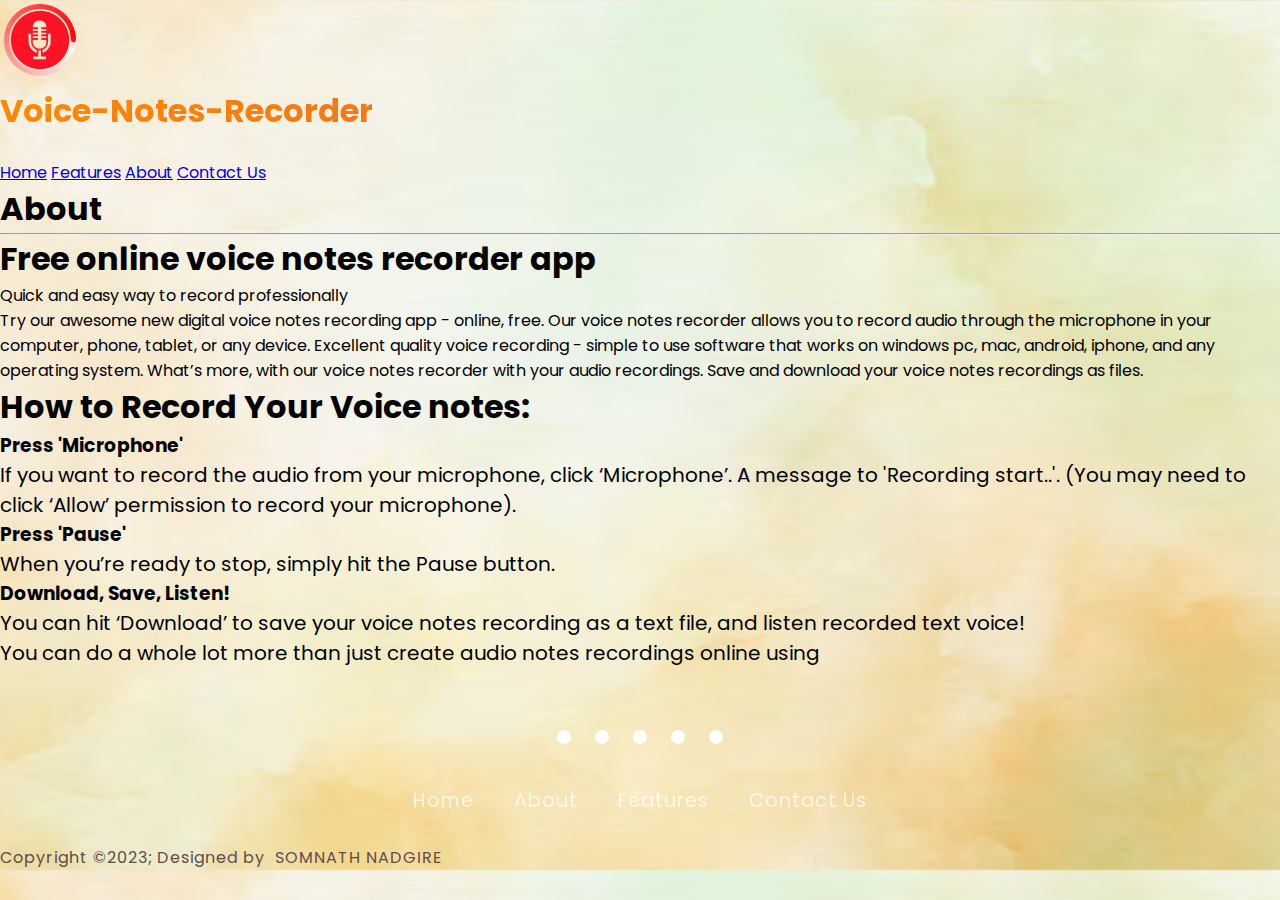
<file: about.html>
<!DOCTYPE html>
<html lang="en">

<head>
  <meta charset="UTF-8">
  <meta name="viewport" content="width=device-width, initial-scale=1.0">
  <link href="https://cdn.jsdelivr.net/npm/bootstrap@5.1.3/dist/css/bootstrap.min.css" rel="stylesheet"
    integrity="sha384-1BmE4kWBq78iYhFldvKuhfTAU6auU8tT94WrHftjDbrCEXSU1oBoqyl2QvZ6jIW3" crossorigin="anonymous">
  <link rel="stylesheet" href="https://cdnjs.cloudflare.com/ajax/libs/font-awesome/6.2.1/css/all.min.css"
    integrity="sha512-MV7K8+y+gLIBoVD59lQIYicR65iaqukzvf/nwasF0nqhPay5w/9lJmVM2hMDcnK1OnMGCdVK+iQrJ7lzPJQd1w=="
    crossorigin="anonymous" referrerpolicy="no-referrer" />
  <link rel="stylesheet" href="index.css">
  <title>Voice Notes Recorder/About</title>
</head>

<body>
  <main>
    <nav class="navbar navbar-dark bg-dark navbar-expand-lg mb-4">
      <div class="container-fluid">
        <a class="navbar-brand mx-3" href="/"><img src="/image/R-removebg-preview.png"
            style="width: 80px; height: 80px;" alt="logo"></a>
        <h1 class="fs-1 ps-4 heading">Voice-Notes-Recorder</h1>
        <button class="navbar-toggler ms-auto" type="button" data-bs-toggle="collapse"
          data-bs-target="#navbarNavAltMarkup" aria-controls="navbarNavAltMarkup" aria-expanded="false"
          aria-label="Toggle navigation">
          <span class="navbar-toggler-icon"></span>
        </button>
        <div class="collapse navbar-collapse text-right" id="navbarNavAltMarkup">
          <div class="navbar-nav ms-auto me-5">
            <a class="nav-link fs-3" aria-current="page" href="/">Home</a>
            <a class="nav-link fs-3" href="features.html">Features</a>
            <a class="nav-link fs-3 active" href="about.html">About</a>
            <a class="nav-link fs-3" href="contactUs.html">Contact Us</a>
          </div>
        </div>
      </div>
    </nav>
    <div class="container ms-2">
      <div class="fw-bolder">
        <h1>About</h1>
      </div>
    </div>
    <hr>
    <div class="card text-center">
      <div class="card-header bg-opacity-25 bg-primary text-center">
        <h1 class="text-danger">Free online voice notes recorder app</h1>
        <p>Quick and easy way to record professionally</p>
      </div>
      <div class="card-body">
        <div>
          <p class="fs-5">
            Try our awesome new digital voice notes recording app - online, free. Our voice notes recorder allows you to
            record audio through the microphone in your computer, phone, tablet, or any device. Excellent quality voice
            recording - simple to use software that works on windows pc, mac, android, iphone, and any operating system.
            What’s more, with our voice notes recorder with your audio recordings. Save and download your voice notes
            recordings as files.
          </p>
        </div>
      </div>
    </div>

    <div class="card-header mt-5 text-center">
      <h1>How to Record Your Voice notes:</h1>
    </div>
    <div class="card-body text-center info-record">
      <div class="grid grid-cols-1 items-start justify-items-center gap-12 grid-cols-3">
        <div class="grid grid-flow-row justify-items-center gap-2">
          <div class="">
            <p class="w-100 h-100" id="start-record-btn" title="Start Recording"><i
                class="fa-solid fa-microphone fs-1 text-danger"></i></p>
          </div>
          <div class="">
            <h3>Press 'Microphone'</h3>
          </div>
          <div class="">
            <p>If you want to record the audio from your microphone, click ‘Microphone’. A message to 'Recording
              start..'.
              (You may need to click ‘Allow’ permission to record your microphone).</p>
          </div>
        </div>
        <div class="grid grid-flow-row justify-items-center gap-2">
          <div class="">
            <p><i class="fa-regular fa-circle-pause fs-2 text-primary"></i></p>
          </div>
          <div class="">
            <h3>Press 'Pause'</h3>
          </div>
          <div class="">
            <p> When you’re ready to stop, simply hit the Pause button.</p>
          </div>
        </div>
        <div class="grid grid-flow-row justify-items-center gap-2">
          <div class="">
            <p><i class="fa-solid fa-download fs-3 text-warning mx-1"></i><i
                class="fa-solid fa-floppy-disk fs-2 mx-1 text-danger"></i><i
                class="fa-solid fa-headphones fs-3 text-primary mx-1"></i></p>
          </div>
          <div class="">
            <h3>Download, Save, Listen!</h3>
          </div>
          <div class="">
            <p class="fs-5">You can hit ‘Download’ to save your voice notes recording as a text file, and listen
              recorded text voice!</p>
          </div>
        </div>

      </div>
      <div class="card-footer text-center">
        <p class="fs-6">You can do a whole lot more than just create audio notes recordings online using </p>
      </div>
    </div> <br><br>
  </main>

  <!-- footer section -->
  <!-- footer section -->
  <footer class="card-footer bg-dark">
    <div class="socialIcons">
      <a href="https://github.com/Somnadgire1"><i class="fa-brands fa-github px-1"></i></a>
      <a href="https://www.linkedin.com/in/somnath-nadgire-570386142"><i class="fa-brands fa-linkedin"></i></a>
      <a href="https://www.facebook.com/somnathnadgire"><i class="fa-brands fa-facebook"></i></a>
      <a href="https://mail.google.com/mail/u/0/#inbox"><i class="fa-regular fa-envelope px-1"></i></a>
      <a href="https://www.instagram.com/Somnadgire1"><i class="fa-brands fa-instagram"></i></a>
    </div>
    <div class="text-center footerNav">
      <ul>
        <li><a href="/">Home</a></li>
        <li><a href="/about.html">About</a></li>
        <li><a href="/features.html">Features</a></li>
         <li><a href="contactUs.html">Contact Us</a></li>
      </ul>
    </div>
    <!-- Copyright -->
    <div class="text-center copyright w-100">
      <p>
        Copyright &copy;2023; Designed by
        <span>Somnath Nadgire</span>
      </p>
    </div>
    <!-- Copyright -->
  </footer>


  <script src="https://cdn.jsdelivr.net/npm/bootstrap@5.1.3/dist/js/bootstrap.bundle.min.js"
    integrity="sha384-ka7Sk0Gln4gmtz2MlQnikT1wXgYsOg+OMhuP+IlRH9sENBO0LRn5q+8nbTov4+1p"
    crossorigin="anonymous"></script>
</body>

</html>
</file>
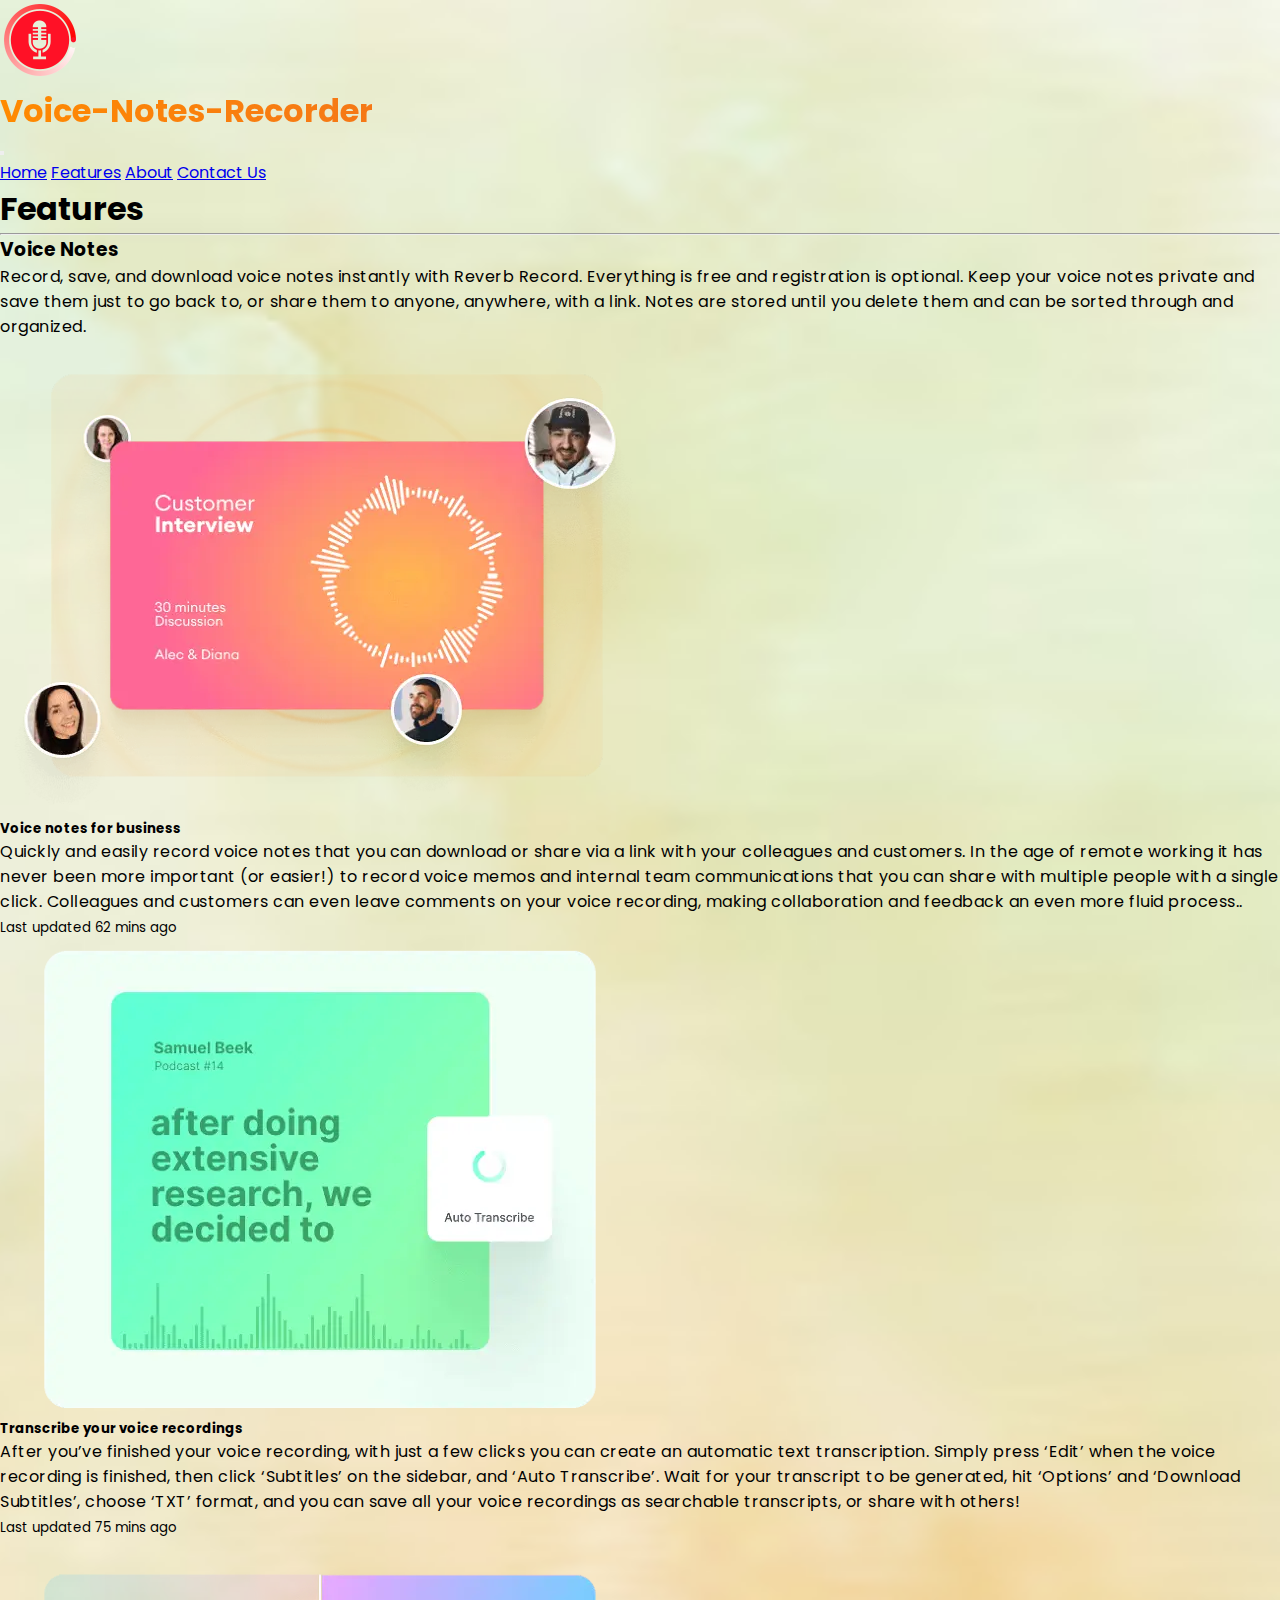
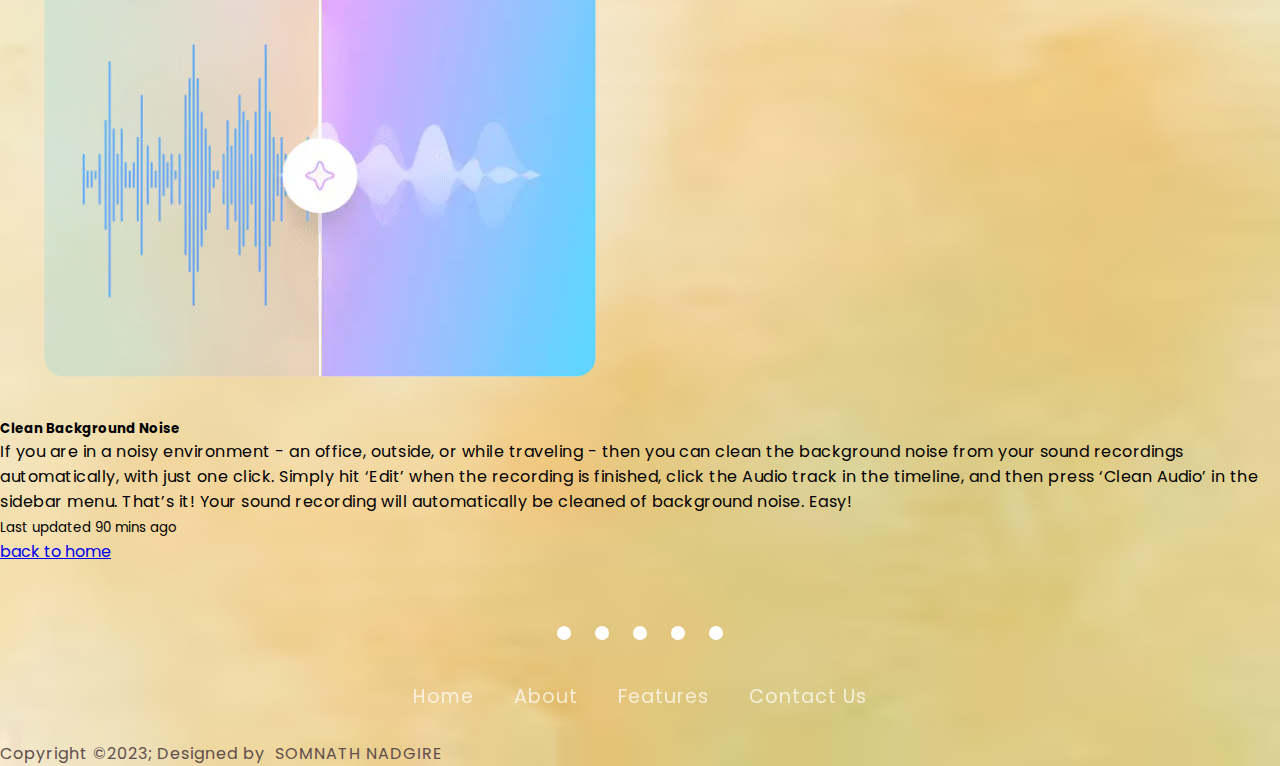
<file: features.html>
<!DOCTYPE html>
<html lang="en">

<head>
  <meta charset="UTF-8">
  <meta name="viewport" content="width=device-width, initial-scale=1.0">
  <link href="https://cdn.jsdelivr.net/npm/bootstrap@5.1.3/dist/css/bootstrap.min.css" rel="stylesheet"
    integrity="sha384-1BmE4kWBq78iYhFldvKuhfTAU6auU8tT94WrHftjDbrCEXSU1oBoqyl2QvZ6jIW3" crossorigin="anonymous">
  <link rel="stylesheet" href="https://cdnjs.cloudflare.com/ajax/libs/font-awesome/6.2.1/css/all.min.css"
    integrity="sha512-MV7K8+y+gLIBoVD59lQIYicR65iaqukzvf/nwasF0nqhPay5w/9lJmVM2hMDcnK1OnMGCdVK+iQrJ7lzPJQd1w=="
    crossorigin="anonymous" referrerpolicy="no-referrer" />
  <link rel="stylesheet" href="index.css">
  <title>Voice Notes Recorder/Features</title>
</head>

<body>
  <main>
    <nav class="navbar navbar-dark bg-dark navbar-expand-lg mb-4">
      <div class="container-fluid">
        <a class="navbar-brand mx-3" href="/"><img src="/image/R-removebg-preview.png"
            style="width: 80px; height: 80px;" alt="logo"></a>
        <h1 class="fs-1 ps-4 heading">Voice-Notes-Recorder</h1>
        <button class="navbar-toggler ms-auto" type="button" data-bs-toggle="collapse"
          data-bs-target="#navbarNavAltMarkup" aria-controls="navbarNavAltMarkup" aria-expanded="false"
          aria-label="Toggle navigation">
          <span class="navbar-toggler-icon"></span>
        </button>
        <div class="collapse navbar-collapse text-right" id="navbarNavAltMarkup">
          <div class="navbar-nav ms-auto me-5">
            <a class="nav-link fs-3" aria-current="page" href="/">Home</a>
            <a class="nav-link fs-3 active" href="features.html">Features</a>
            <a class="nav-link fs-3" href="about.html">About</a>
            <a class="nav-link fs-3" href="contactUs.html">Contact Us</a>
          </div>
        </div>
      </div>
    </nav>
    <div class="container-fluid ms-2 features">
      <div class="fw-bolder">
        <h1>Features</h1>
      </div>
      <hr>
      <div class="container-md text-center">
        <h3 class="text-danger">Voice Notes</h3>
        <p>Record, save, and download voice notes instantly with Reverb Record. Everything is free and registration is
          optional.

          Keep your voice notes private and save them just to go back to, or share them to anyone, anywhere, with a
          link. Notes are stored until you delete them and can be sorted through and organized.</p>
      </div>
      <div class="container text-center mt-5 featuresContainer">

        <div class="row row-cols-1 row-cols-md-3 g-4">
          <div class="col">
            <div class="card h-100">
              <img src="/image/Voice_notes_for_business.png" class="img-fluid rounded-start bg-light" alt="...">
              <div class="card-body">
                <h5 class="card-title">Voice notes for business</h5>
                <p class="card-text">Quickly and easily record voice notes that you can download or share via a link
                  with your colleagues and customers. In the age of remote working it has never been more important (or
                  easier!) to record voice memos and internal team communications that you can share with multiple
                  people with a single click. Colleagues and customers can even leave comments on your voice recording,
                  making collaboration and feedback an even more fluid process..</p>
              </div>
              <div class="card-footer">
                <small class="text-muted">Last updated 62 mins ago</small>
              </div>
            </div>
          </div>
          <div class="col">
            <div class="card h-100">
              <img src="/image/Transcribe_your_voice.png" class="img-fluid rounded-start bg-light" alt="transcript">
              <div class="card-body">
                <h5 class="card-title">Transcribe your voice recordings</h5>
                <p class="card-text">After you’ve finished your voice recording, with just a few clicks you can create
                  an automatic text transcription. Simply press ‘Edit’ when the voice recording is finished, then click
                  ‘Subtitles’ on the sidebar, and ‘Auto Transcribe’. Wait for your transcript to be generated, hit
                  ‘Options’ and ‘Download Subtitles’, choose ‘TXT’ format, and you can save all your voice recordings as
                  searchable transcripts, or share with others!</p>
              </div>
              <div class="card-footer">
                <small class="text-muted">Last updated 75 mins ago</small>
              </div>
            </div>
          </div>
          <div class="col">
            <div class="card h-100">
              <img src="/image/Clean_Background_Noise.png" class="img-fluid rounded-start bg-light" alt="bg noise">
              <div class="card-body">
                <h5 class="card-title">Clean Background Noise</h5>
                <p class="card-text">If you are in a noisy environment - an office, outside, or while traveling - then
                  you can clean the background noise from your sound recordings automatically, with just one click.
                  Simply hit ‘Edit’ when the recording is finished, click the Audio track in the timeline, and then
                  press ‘Clean Audio’ in the sidebar menu. That’s it! Your sound recording will automatically be cleaned
                  of background noise. Easy!</p>
              </div>
              <div class="card-footer">
                <small class="text-muted">Last updated 90 mins ago</small>
              </div>
            </div>
          </div>
        </div>
        <a href="/index.html">back to home</a>
      </div>
    </div>
  </main> <br><br>

  <!-- footer section -->
  <footer class="card-footer bg-dark">
    <div class="socialIcons">
      <a href="https://github.com/Somnadgire1"><i class="fa-brands fa-github px-1"></i></a>
      <a href="https://www.linkedin.com/in/somnath-nadgire-570386142"><i class="fa-brands fa-linkedin"></i></a>
      <a href="https://www.facebook.com/somnathnadgire"><i class="fa-brands fa-facebook"></i></a>
      <a href="https://mail.google.com/mail/u/0/#inbox"><i class="fa-regular fa-envelope px-1"></i></a>
      <a href="https://www.instagram.com/Somnadgire1"><i class="fa-brands fa-instagram"></i></a>
    </div>
    <div class="text-center footerNav">
      <ul>
        <li><a href="/">Home</a></li>
        <li><a href="/about.html">About</a></li>
        <li><a href="/features.html">Features</a></li>
        <li><a href="contactUs.html">Contact Us</a></li>
      </ul>
    </div>
    <!-- Copyright -->
    <div class="text-center copyright w-100">
      <p>
        Copyright &copy;2023; Designed by
        <span>Somnath Nadgire</span>
      </p>
    </div>
    <!-- Copyright -->
  </footer>

  <script src="https://cdn.jsdelivr.net/npm/bootstrap@5.1.3/dist/js/bootstrap.bundle.min.js"
    integrity="sha384-ka7Sk0Gln4gmtz2MlQnikT1wXgYsOg+OMhuP+IlRH9sENBO0LRn5q+8nbTov4+1p"
    crossorigin="anonymous"></script>
</body>

</html>
</file>
<file: index.css>
@import url("https://fonts.googleapis.com/css2?family=Poppins&display=swap");

* {
    margin: 0;
    padding: 0;
    box-sizing: border-box;
}

body {
    background: url('/image/delicate-yellow-abstract-watercolor-background.png');
    background-size: cover;
    background-position: 100%;
    font-family: "Poppins", sans-serif;
}

.heading {
    /* Set the background color */
    background: linear-gradient(to right, #ff8a00 0%, #dd4c4f 100%);
    background-clip: text;
    -webkit-background-clip: text;
    -webkit-text-fill-color: transparent;
}

@keyframes slideIn {
    0% {
        transform: translateX(-100%);
        opacity: 0;
    }

    100% {
        transform: translateX(0);
        opacity: 1;
    }
}

.sliding {
    animation: slideIn 0.5s forwards;
}

.listen-note {
    background-color: whitesmoke;
    color: rgb(5, 133, 11);
    border: none;
    text-align: center;
    text-decoration: none;
    display: inline-block;
    font-size: 16px;
    margin: 4px 4px;
    cursor: pointer;
}

.delete-note {
    background-color: #f5faf5;
    color: rgb(250, 7, 7);
    border: none;
    text-align: center;
    text-decoration: none;
    display: inline-block;
    font-size: 16px;
    margin: 4px 2px;
    cursor: pointer;
}

.download-note {
    background-color: #f5faf5;
    color: rgb(43, 7, 250);
    border: none;
    text-align: center;
    text-decoration: none;
    display: inline-block;
    font-size: 16px;
    margin: 4px 2px;
    cursor: pointer;
}

.mainCard {
    box-shadow: 4.0px 8.0px 8.0px hsl(0deg 0% 0% / 0.38);
}

.info-record p {
    font-size: 20px;
}

.socialIcons {
    display: flex;
    justify-content: center;
}

.socialIcons a {
    text-decoration: none;
    padding: 7px;
    background-color: white;
    margin: 12px;
    border-radius: 50%;
    -webkit-border-radius: 50%;
    -moz-border-radius: 50%;
    -ms-border-radius: 50%;
    -o-border-radius: 50%;
}

.socialIcons a:hover {
    background-color: #25252bd2;
    transition: 0.5s;
    -webkit-transition: 0.5s;
    -moz-transition: 0.5s;
    -ms-transition: 0.5s;
    -o-transition: 0.5s;
}

.socialIcons a:hover i {
    color: white;
    transition: 0.5s;
    -webkit-transition: 0.5s;
    -moz-transition: 0.5s;
    -ms-transition: 0.5s;
    -o-transition: 0.5s;
}

.socialIcons a i {
    font-size: 1.5em;
    color: black;
    opacity: 0.9;
}

.footerNav {
    margin: 30px 0;
}

.footerNav ul {
    display: flex;
    justify-content: center;
    list-style: none;
}

.footerNav ul li a {
    color: white;
    margin: 20px;
    text-decoration: none;
    font-size: 1.2em;
    opacity: 0.7;
    transition: 0.5s;
    -webkit-transition: 0.5s;
    -moz-transition: 0.5s;
    -ms-transition: 0.5s;
    -o-transition: 0.5s;
}

.footerNav ul li a:hover {
    opacity: 1;
}

.copyright {
    padding-bottom: 0px;
    color: #5e4d4d;
}

.copyright span {
    text-transform: uppercase;
    letter-spacing: 1px;
    font-weight: 400;
    margin: 0px 5px;
}


footer {
    position: relative;
    margin-top: auto;
    bottom: 0;
    clear: both;
    letter-spacing: 1px;
    min-height: 100px;
}


/* features */
.features p {
    letter-spacing: 0.5px;
}

.contactUs {
    text-align: center;
}

.contactUs label {
    font-size: 20px;
}

@media (max-width: 700px) {
    .footerNav ul {
        flex-direction: column;
    }

    .footerNav ul li {

        text-align: center;
        margin: 10px;
    }
}

@media (max-width: 666px) {
    .container {
        padding: 50px 25px;
    }

    button {
        margin-bottom: 10px;
    }
}
</file>
